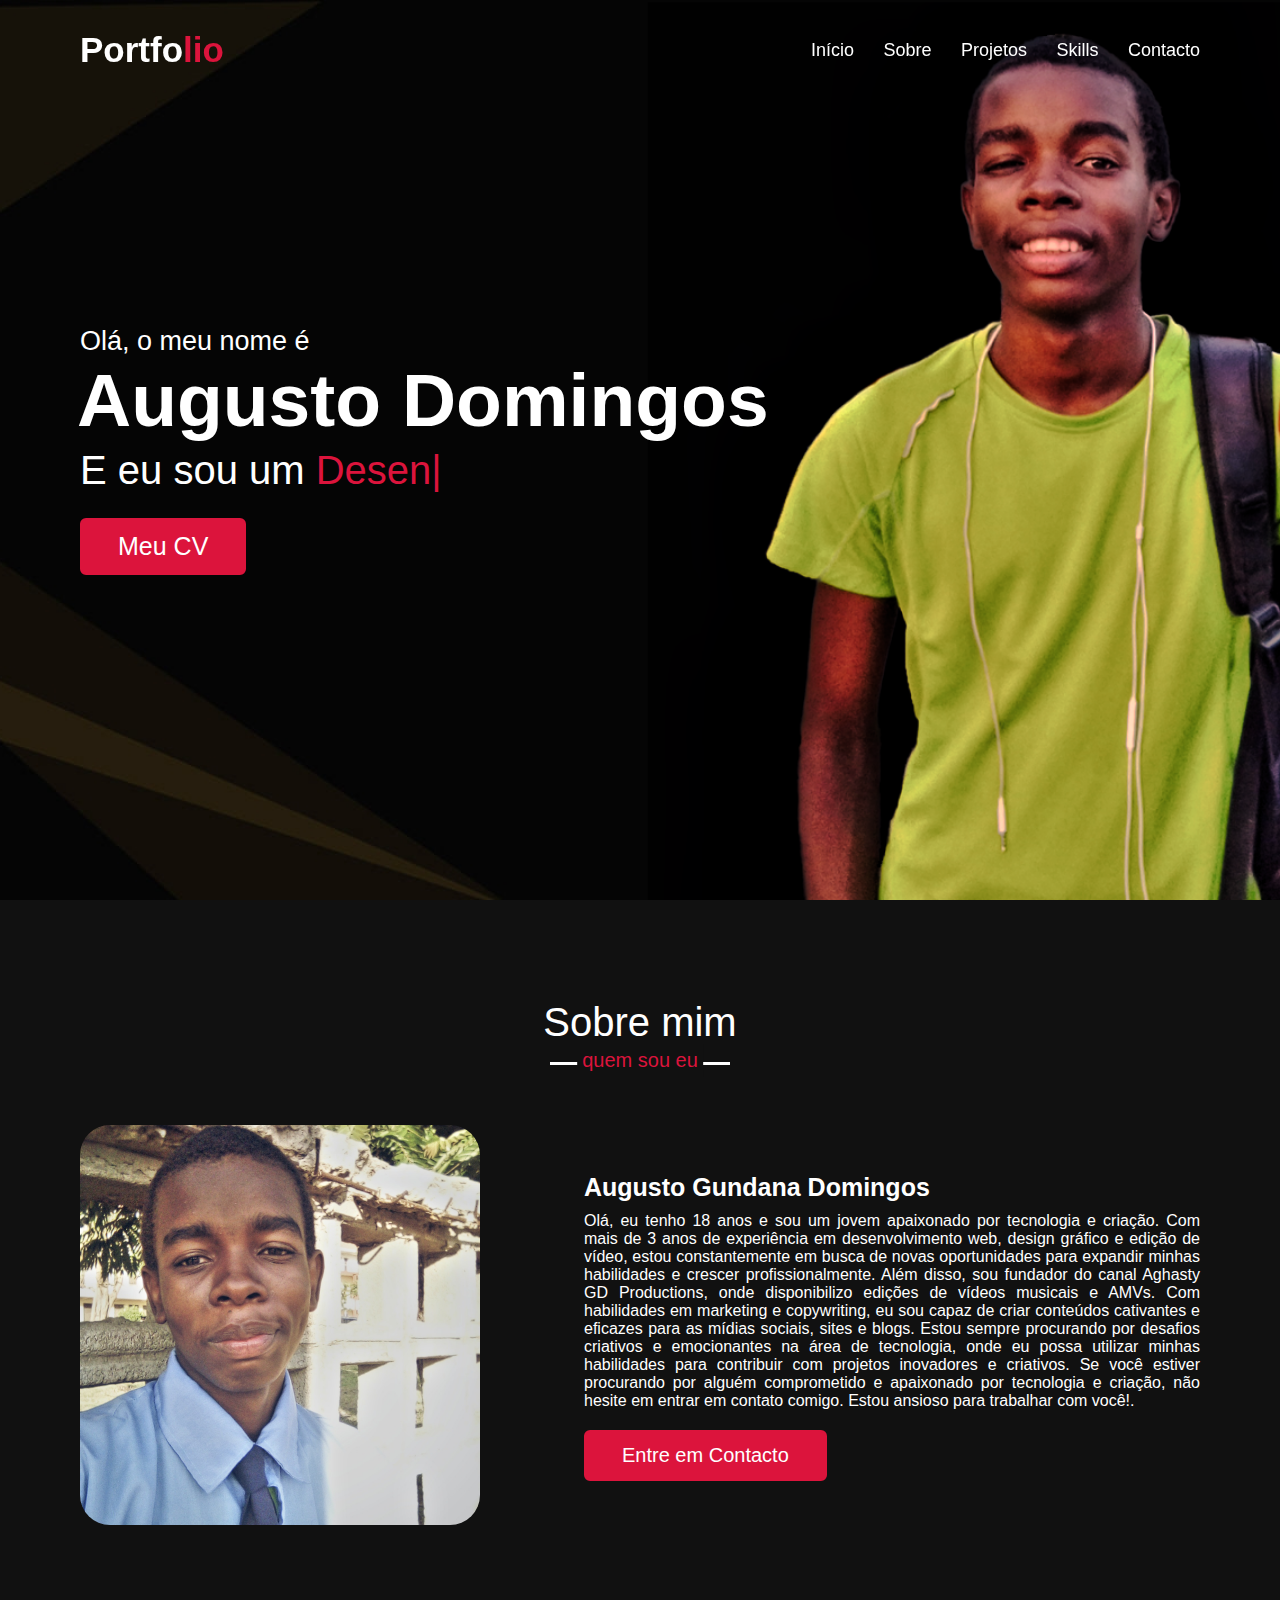
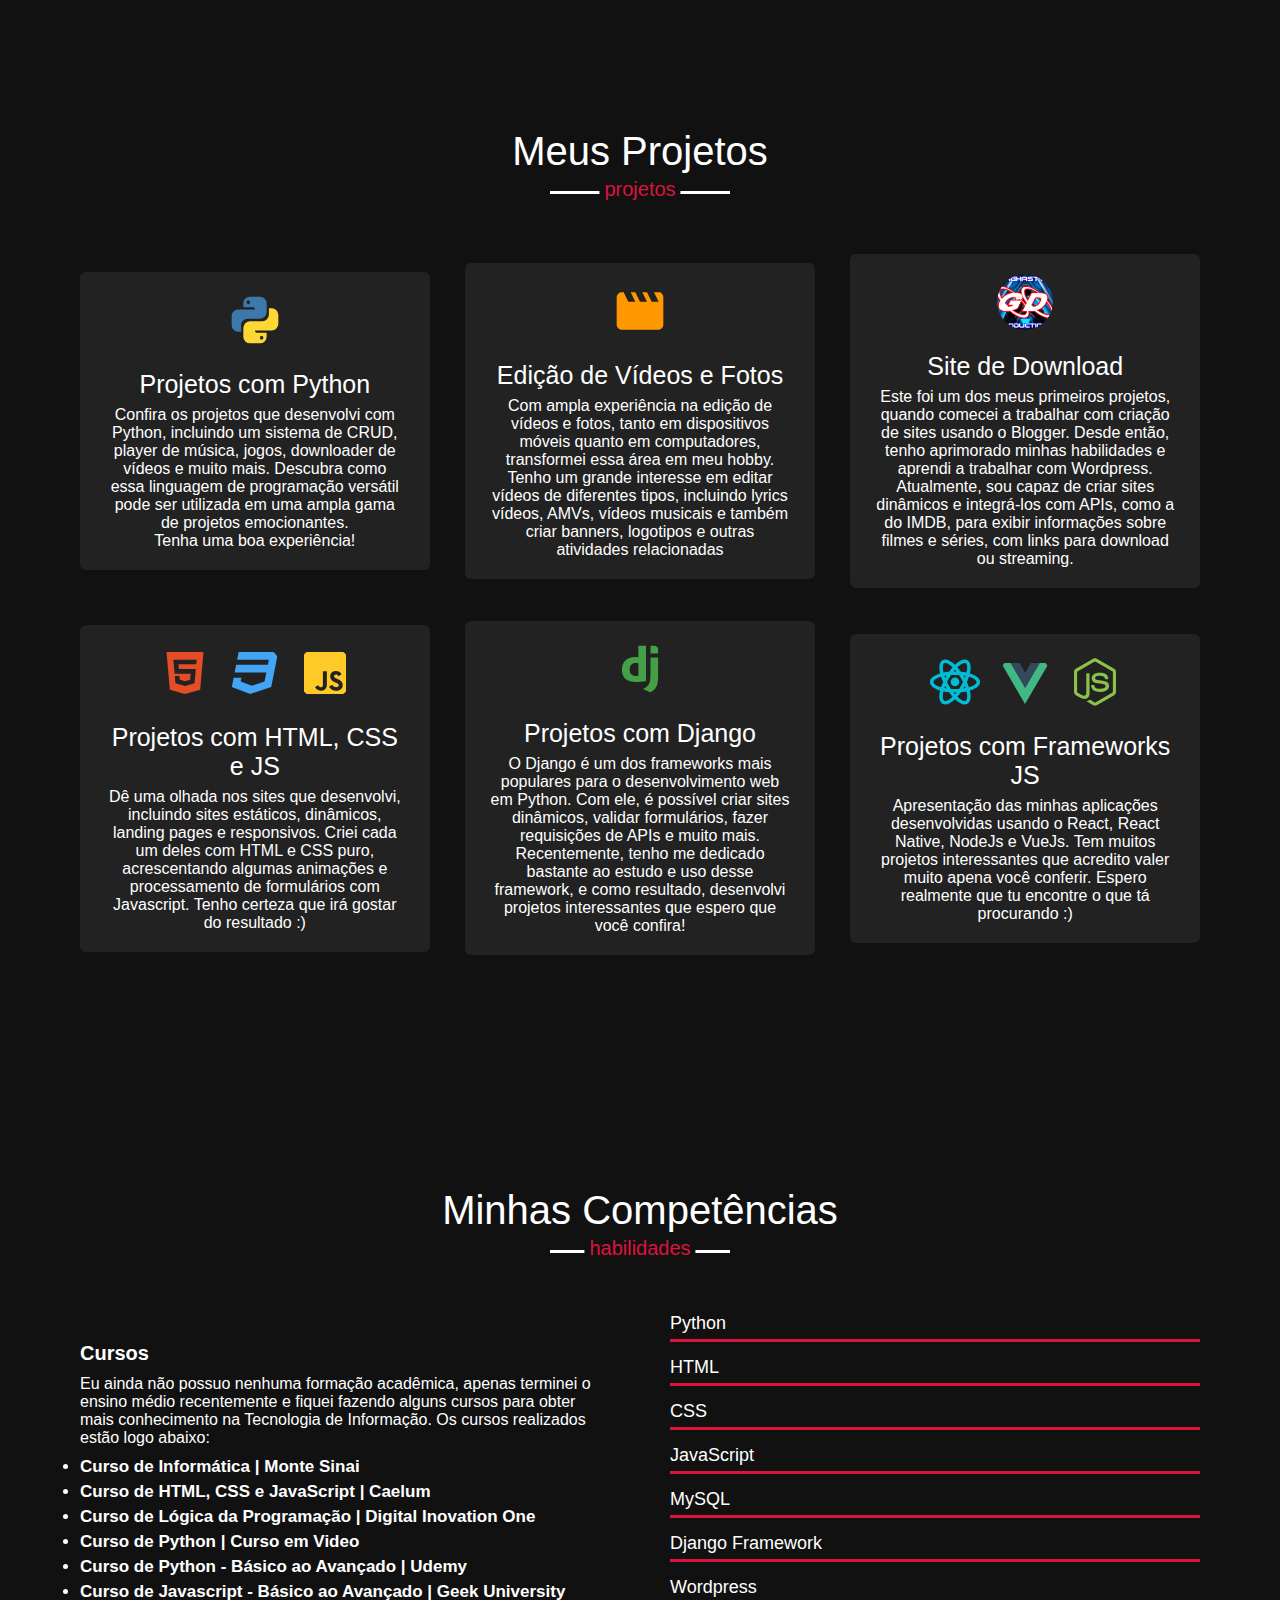
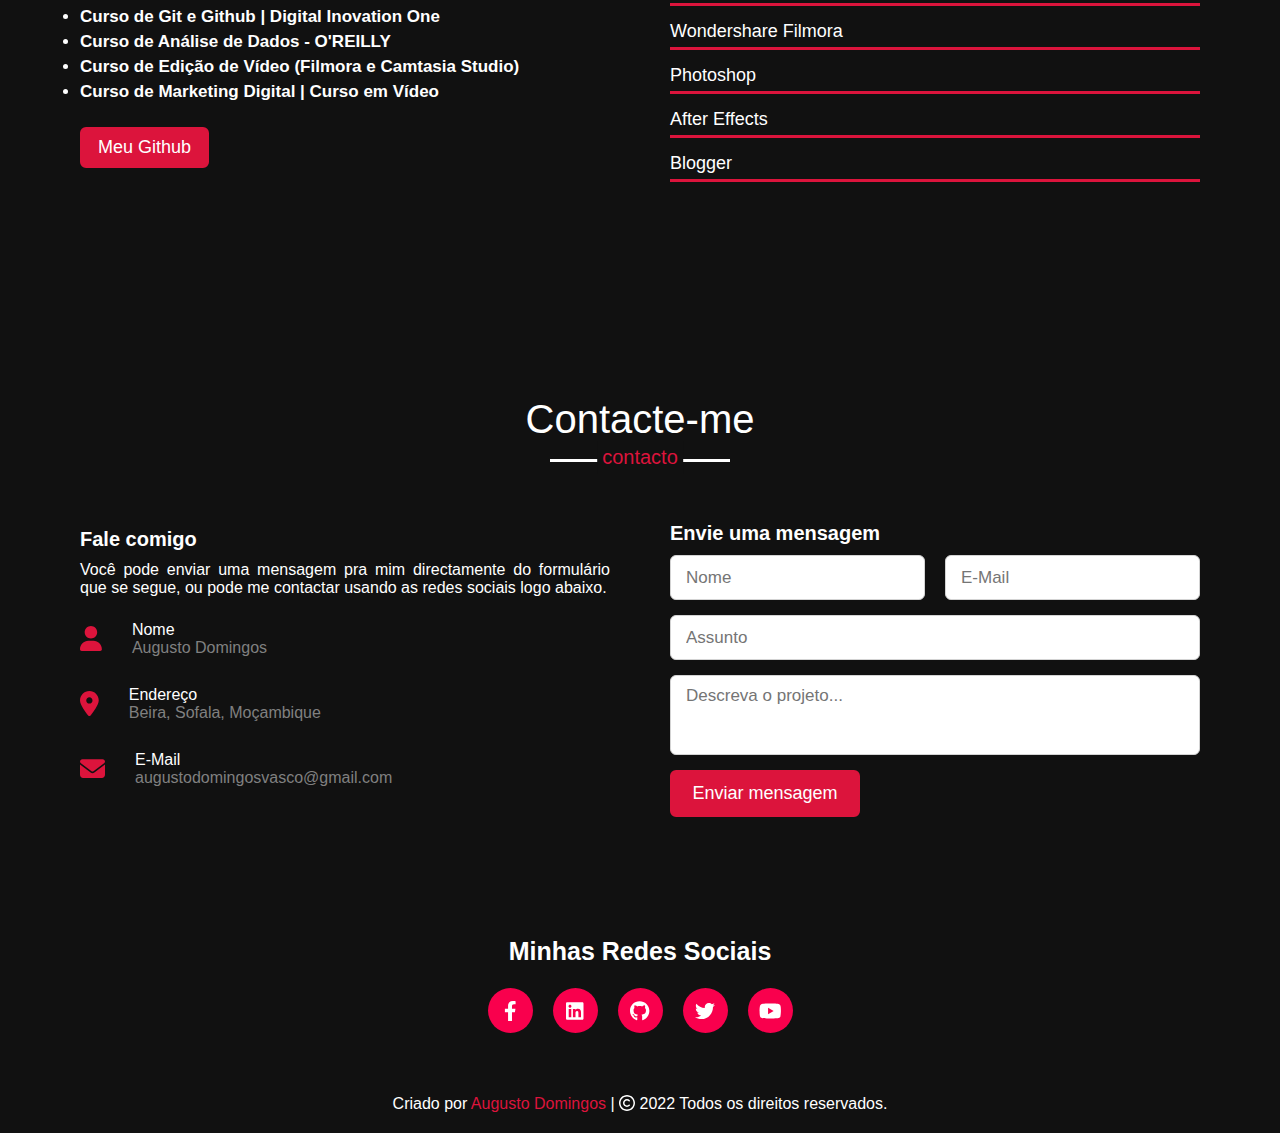
<file: index.html>
<!DOCTYPE html>
<html lang="PT-BR">
<head>
    <meta charset="UTF-8">
    <meta name="viewport" content="width=device-width, initial-scale=1.0">
    <title>Augusto Domingos</title>
    <link rel="icon" href="images/icon/GD_ICON_TELA.ico">
    <link rel="stylesheet" type="text/css" href="style.css">
    <script src="js/all.min.6.1.1.js"></script>
    <script src="js/jquery-3.6.0.min.js"></script>
    <script src="js/typed.min.js"></script>
   
</head>
<body>
    <div class="scroll-up-btn">
        <i class="fas fa-angle-up"></i>
    </div>
    <nav class="navbar" role="navigation">
        <div class="max-width">
            <div class="logo"><a href="#">Portfo<span>lio</span></a> </div>
            <ul class="menu">
                <li><a class="menu-link" href="#home">Início</a></li>
                <li><a class="menu-link" href="#about">Sobre</a></li>
                <li><a class="menu-link" href="#services">Projetos</a></li>
                <li><a class="menu-link" href="#skills">Skills</a></li>
                <li><a class="menu-link" href="#contact">Contacto</a></li>
            </ul>
            <div class="menu-btn">
                <i class="fas fa-bars"></i>
            </div>
        </div>
    </nav>

    <!-- seção da página inicial -->
    <section class="home" id="home">
        <div class="max-width">
            <div class="home-content">
                <div class="text-1">Olá, o meu nome é</div>
                <div class="text-2">Augusto Domingos</div>
                <div class="text-3">E eu sou um <span class="typing"></span></div>
                <a href="https://drive.google.com/file/d/1XFodEazThHuDEKrheZ5MM0RnPKuM9r_n/view?usp=sharing" target="_blank">Meu CV</a>
            </div>
        </div>
    </section>

    <!-- seção sobre mim -->
    <section class="about" id="about">
        <div class="max-width">
            <h2 class="title">Sobre mim</h2>
                
            <div class="about-content">
                <div class="column left">
                    <img src="images/profile-1.jpg" alt="">

                </div>
                <div class="column right">
                    <div class="text">Augusto Gundana Domingos</div>
                    <p>Olá, eu tenho 18 anos e sou um jovem apaixonado por tecnologia e criação. Com mais de 3 anos de experiência em desenvolvimento web, design gráfico e edição de vídeo, estou constantemente em busca de novas oportunidades para expandir minhas habilidades e crescer profissionalmente.

Além disso, sou fundador do canal Aghasty GD Productions, onde disponibilizo edições de vídeos musicais e AMVs. Com habilidades em marketing e copywriting, eu sou capaz de criar conteúdos cativantes e eficazes para as mídias sociais, sites e blogs.

Estou sempre procurando por desafios criativos e emocionantes na área de tecnologia, onde eu possa utilizar minhas habilidades para contribuir com projetos inovadores e criativos. Se você estiver procurando por alguém comprometido e apaixonado por tecnologia e criação, não hesite em entrar em contato comigo. Estou ansioso para trabalhar com você!.</p>
                    <a href="#contact">Entre em Contacto</a> 
                </div>
            </div>
        </div>
    </section>

    <!-- seção meus serviços -->
    <section class="services" id="services">
        <div class="max-width">
            <h2 class="title">Meus Projetos</h2>
            <div class="serv-content">
                <div class="card">
                    <div class="box">
                      <a href="projetos-python.html" target="_blank"> <img src="images/icon/python.svg"></a>
                    </div>
                    <a class="acor" href="projetos-python.html" target="_blank">
                    <div class="text">Projetos com Python</div></a>
                    <a class="acor" href="projetos-python.html" target="_blank">
                    <p class="para"> Confira os projetos que desenvolvi com Python, incluindo um sistema de CRUD, player de música, jogos, downloader de vídeos e muito mais. Descubra como essa linguagem de programação versátil pode ser utilizada em uma ampla gama de projetos emocionantes.
                    </p>
                    <p class="para">Tenha uma boa experiência!</p></a>                   
                </div>
                <div class="card">
                    <div class="box">
                        <a href="projetos-designer-grafico.html" target="_blank"> <img src="images/icon/video.svg"></a>
                    </div>
                    <a class = "acor"href="projetos-designer-grafico.html" target="_blank">
                    <div class="text">Edição de Vídeos e Fotos</div></a>
                    <a class = "acor"href="projetos-designer-grafico.html" target="_blank"><p class="para"> Com ampla experiência na edição de vídeos e fotos, tanto em dispositivos móveis quanto em computadores, transformei essa área em meu hobby. Tenho um grande interesse em editar vídeos de diferentes tipos, incluindo lyrics vídeos, AMVs, vídeos musicais e também criar banners, logotipos e outras atividades relacionadas
                        </p></a>                      
                </div>
                <div class="card">
                    <div class="box">
                        <a href="https://aghastygdproductions.ml/" target="_blank"> <img src="images/icon/GD_ICON_TELA.ico"></a>
                    </div>
                    <a class="acor" href="https://aghastygdproductions.ml/" target="_blank">
                    <div class="text">Site de Download</div></a>
                    <a class="acor" href="https://aghastygdproductions.ml/" target="_blank"><p class="para">Este foi um dos meus primeiros projetos, quando comecei a trabalhar com criação de sites usando o Blogger. Desde então, tenho aprimorado minhas habilidades e aprendi a trabalhar com Wordpress. Atualmente, sou capaz de criar sites dinâmicos e integrá-los com APIs, como a do IMDB, para exibir informações sobre filmes e séries, com links para download ou streaming.
                        </p></a>                      
                </div>
                
                <div class="card">
                    <div class="box">
                        <a href="projetos-html-css-javascript.html" target="_blank"><img src="images/icon/html.svg"></a>
                        <a href="projetos-html-css-javascript.html" target="_blank"><img src="images/icon/css.svg"></a>
                        <a href="projetos-html-css-javascript.html" target="_blank"><img src="images/icon/javascript.svg"></a>
                    </div>
                    <a class="acor" href="projetos-html-css-javascript.html" target="_blank">
                    <div class="text">Projetos com HTML, CSS e JS</div></a>
                    <a class="acor" href="projetos-html-css-javascript.html" target="_blank"><p class="para">Dê uma olhada nos sites que desenvolvi, incluindo sites estáticos, dinâmicos, landing pages e responsivos. Criei cada um deles com HTML e CSS puro, acrescentando algumas animações e processamento de formulários com Javascript. Tenho certeza que irá gostar do resultado :)
                        </p></a>                      
                </div>

                <div class="card">
                    <div class="box">
                        <a href="#services"><img src="images/icon/django.svg"></a>
                    </div>
                    <a class="acor" href="#services">
                    <div class="text">Projetos com Django</div></a>
                    <a class="acor" href="#services"><p class="para"> O Django é um dos frameworks mais populares para o desenvolvimento web em Python. Com ele, é possível criar sites dinâmicos, validar formulários, fazer requisições de APIs e muito mais. Recentemente, tenho me dedicado bastante ao estudo e uso desse framework, e como resultado, desenvolvi projetos interessantes que espero que você confira!
                        </p></a>                      
                    </div>
                    <div class="card">
                        <div class="box">
                            <a href="#services"><img src="images/icon/react.svg"></a>
                            <a href="#services"><img src="images/icon/vue.svg"></a>
                            <a href="#services"><img src="images/icon/nodejs.svg"></a> 
                        </div>
                        <a class="acor" href="#services">
                        <div class="text">Projetos com Frameworks JS</div></a>
                        <a class="acor" href="#services"><p class="para">Apresentação das minhas aplicações desenvolvidas usando o React, React Native, NodeJs e VueJs. 
                            Tem muitos projetos interessantes que acredito valer muito apena você conferir. Espero realmente que tu encontre o que tá procurando :) 
                            </p></a>                      
                        </div>
            
            </div>
        </div>
    </section>

    <!-- Seção Competências-->
    <section class="skills" id="skills">
        <div class="max-width">
            <h2 class="title">Minhas Competências</h2>
            <div class="skills-content">
                <div class="column left">
                    <div class="text">Cursos</div>
                    <div class="forma">Eu ainda não possuo nenhuma formação acadêmica, apenas terminei o ensino médio recentemente 
                        e fiquei fazendo alguns cursos para obter mais conhecimento na Tecnologia de Informação. Os cursos realizados estão logo abaixo: </div>
                    <li class="text2">Curso de Informática | Monte Sinai</li>
                    <li class="text2">Curso de HTML, CSS e JavaScript | Caelum</p>
                    <li class="text2">Curso de Lógica da Programação | Digital Inovation One</p>
                    <li class="text2">Curso de Python | Curso em Video</p>
                    <li class="text2">Curso de Python - Básico ao Avançado | Udemy</p>
                    <li class="text2">Curso de Javascript - Básico ao Avançado | Geek University</p>
                    <li class="text2">Curso de Git e Github | Digital Inovation One</p>
                    <li class="text2">Curso de Análise de Dados - O'REILLY</li>
                    <li class="text2">Curso de Edição de Vídeo (Filmora e Camtasia Studio)</li>
                    <li class="text2">Curso de Marketing Digital | Curso em Vídeo</li>

                    <a href="https://github.com/AghastyGD" target="_blank">Meu Github</a>
                </div>
                <div class="column right">
                    <div class="bars">
                        <div class="info">
                            <span>Python</span>
                     <!--       <span>1 ano</span> -->
                        </div>
                        <div class="line python"></div>
                    </div>
                    <div class="bars">
                        <div class="info">
                            <span>HTML</span>
                    <!--        <span>2 ano</span> -->
                        </div>
                        <div class="line html"></div>
                    </div>
                    <div class="bars">
                        <div class="info">
                            <span>CSS</span>
                    <!--        <span>2 ano</span> -->
                        </div>
                        <div class="line css"></div>
                    </div>
                    <div class="bars">
                        <div class="info">
                            <span>JavaScript</span>
                       <!--     <span>1 ano</span> -->
                        </div>
                        <div class="line js"></div>
                    </div>
                    <div class="bars">
                        <div class="info">
                            <span>MySQL</span>
                       <!-- <span>1 ano</span> -->
                        </div>
                        <div class="line mysql"></div>
                    </div>
                    <div class="bars">
                        <div class = "info">
                            <span>Django Framework</span>
                        </div>
                        <div class="line django"></div>      
                    </div>
                    <div class="bars">
                        <div class="info">
                            <span>Wordpress</span>
                       <!-- <span>3 anos</span> -->
                        </div>
                        <div class="line wordpress"></div>
                    </div>   
                    <div class="bars">
                        <div class="info">
                            <span>Wondershare Filmora</span>
                       <!-- <span>4 anos</span> -->
                        </div>
                        <div class="line filmora"></div>
                    </div>
                    <div class="bars">
                        <div class="info">
                            <span>Photoshop</span>
                       <!--     <span>4 anos</span> -->
                        </div>
                        <div class="line photoshop"></div>
                    </div>
                    <div class="bars">
                        <div class="info">
                            <span>After Effects</span>
                     <!--       <span>4 anos</span> -->
                        </div>
                        <div class="line effects"></div>
                    </div>
                    <div class="bars">
                        <div class="info">
                            <span>Blogger</span>
                      <!--      <span>5 anos</span> -->
                        </div>
                        <div class="line blogger"></div>
                    </div>
                </div>
            </div>
        </div>
    </section>

    <!-- Seccão do contacto -->
    <section class="contact" id="contact">
        <div class="max-width">
            <h2 class="title">Contacte-me</h2>
            <div class="contact-content">
                <div class="column left">
                    <div class="text">Fale comigo</div>
                    <p>Você pode enviar uma mensagem pra mim directamente do formulário que se segue, ou pode me contactar usando as redes sociais logo abaixo.</p>
                    <div class="icons">
                        <div class="row">
                            <i class="pintar"><i class="fas fa-user"></i></i>
                            <div class="info">
                                <div class="head">Nome</div>
                                <div class="sub-title">Augusto Domingos</div>
                            </div>
                        </div>
                        <div class="row">
                            <i class="pintar"><i class="fas fa-map-marker-alt"></i></i>
                            <div class="info">
                                <div class="head">Endereço</div>
                                <div class="sub-title">Beira, Sofala, Moçambique</div>
                            </div>
                        </div>
                        <div class="row">
                            <i class="pintar"><i class="fas fa-envelope"></i></i>
                            <div class="info">
                                <div class="head">E-Mail</div>
                                <div class="sub-title">augustodomingosvasco@gmail.com</div>
                            </div>
                        </div>        
                    </div>
                </div>
                <div class="column right">
                    <div class="text">Envie uma mensagem</div>
                    <form action="https://formsubmit.co/augustodomingosvasco@gmail.com" method="post">
                        <div class="fields">
                            <div class="field name">
                                <input type="text" placeholder="Nome" required> 
                            </div>
                            <div class="field email">
                                <input type="email" placeholder="E-Mail" required>
                            </div>
                        </div>
                        <div class="field">
                            <input type="subject" placeholder="Assunto" required>
                        </div>
                        <div class="field textarea">
                            <textarea cols="30" rows="10" placeholder="Descreva o projeto..." required></textarea>
                        </div>
                        <div class="button">
                            <button type="submit">Enviar mensagem</button>
                        </div>   
                    </form>
                </div>
            </div>         
        </div>
    </section>
    <!-- Seccão rodapé-->
    <footer>
        <p class="rede">Minhas Redes Sociais</p>
        <div class="social">
            <a href="https://web.facebook.com/augusto.domingos.549" target="_blank"><i class="fab fa-facebook-f"></i></a>
            <a href="https://www.linkedin.com/in/augusto-domingos-31801519a/" target="_blank"><i class="fab fa-linkedin"></i></a>
            <a href="https://github.com/AghastyGD" target="_blank"><i class="fab fa-github"></i></a>
            <a href="#"><i class="fab fa-twitter"></i></a>
            <a href="#"><i class="fab fa-youtube"></i></a>
        </div>
        </footer>
        <footer>
        <span>Criado por <a href="https://augustodomingos.netlify.app/">Augusto Domingos</a> | <span class="far fa-copyright"></span> 2022 Todos os direitos reservados.</span>
    </footer>
  

    <script src="script.js"></script>
  
</body>
</html>
</file>
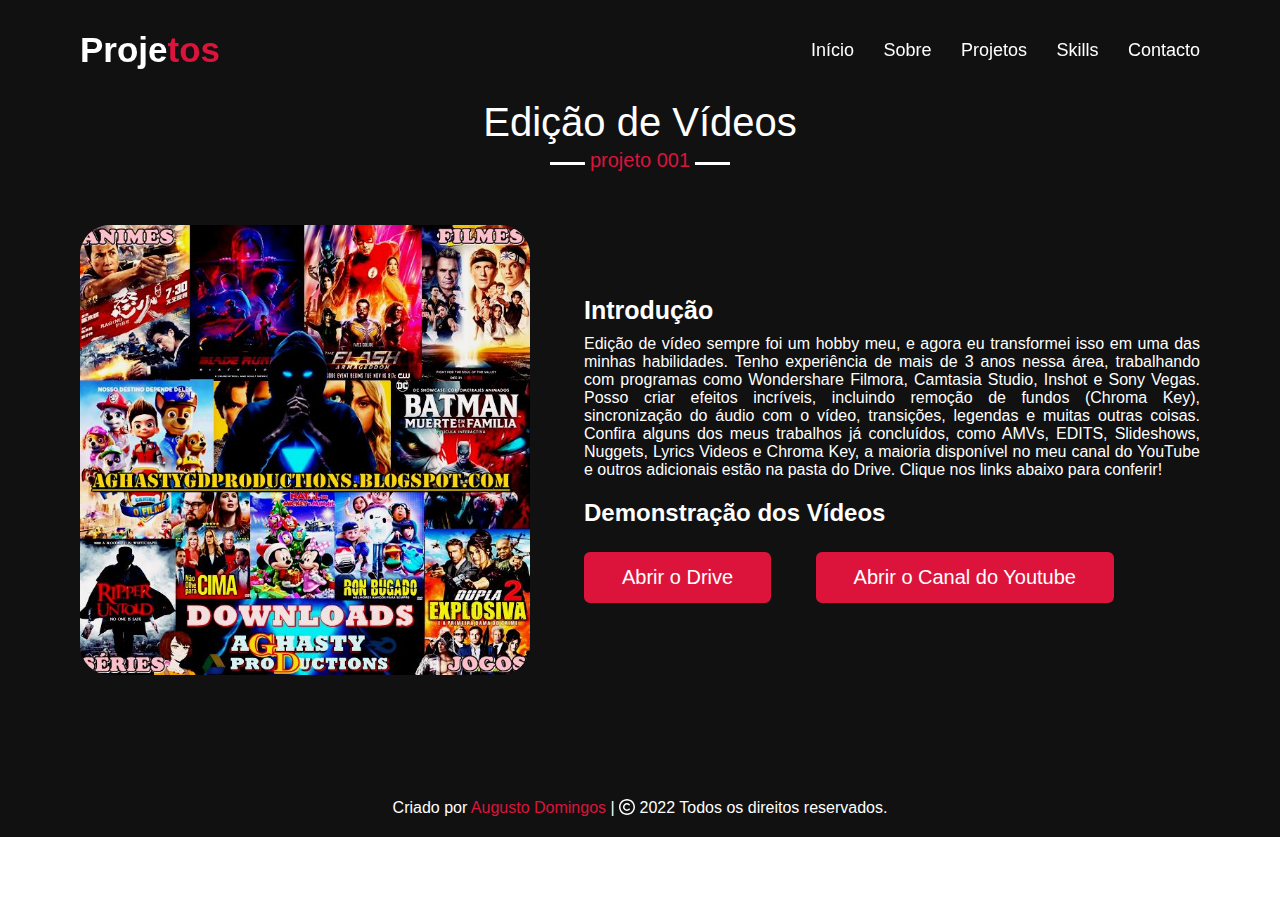
<file: projetos-designer-grafico.html>
<!DOCTYPE html>
<html lang="PT-BR">
<head>
    <meta charset="UTF-8">
    <meta name="viewport" content="width=device-width, initial-scale=1.0">
    <title>Projetos Designer Gráfico | Augusto Domingos</title>
    <link rel="icon" href="images/icon/GD_ICON_TELA.ico">
    <link rel="stylesheet" type="text/css" href="css/sobre.css">
    <script src="js/all.min.6.1.1.js"></script>
    <script src="js/jquery-3.6.0.min.js"></script>
    <script src="js/typed.min.js"></script>
   
</head>
<body>
    <div class="scroll-up-btn">
        <i class="fas fa-angle-up"></i>
    </div>
    <nav class="navbar">
        <div class="max-width">
            <div class="logo"><a href="index.html">Proje<span>tos</span></a> </div>
            <ul class="menu">
                <li><a href="index.html#home">Início</a></li>
                <li><a href="index.html#about">Sobre</a></li>
                <li><a href="index.html#services">Projetos</a></li>
                <li><a href="index.html#skills">Skills</a></li>
                <li><a href="index.html#contact">Contacto</a></li>
            </ul>
            <div class="menu-btn">
                <i class="fas fa-bars"></i>
            </div>
        </div>
    </nav>

    <!-- seção da página inicial -->
    <section class="about" id="about">
        <div class="max-width">
            <h2 class="title">Edição de Vídeos</h2>
                
            <div class="about-content">
                <div class="column left">
                    <img src="images/projetos/projetovid_001.jpg" alt="">

                </div>
                <div class="column right">
                    <div class="text">Introdução</div>
                    <p class="p1">Edição de vídeo sempre foi um hobby meu, e agora eu transformei isso em uma das minhas habilidades. Tenho experiência de mais de 3 anos nessa área, trabalhando com programas como Wondershare Filmora, Camtasia Studio, Inshot e Sony Vegas. Posso criar efeitos incríveis, incluindo remoção de fundos (Chroma Key), sincronização do áudio com o vídeo, transições, legendas e muitas outras coisas. Confira alguns dos meus trabalhos já concluídos, como AMVs, EDITS, Slideshows, Nuggets, Lyrics Videos e Chroma Key, a maioria disponível no meu canal do YouTube e outros adicionais estão na pasta do Drive. Clique nos links abaixo para conferir!</p>
                    <h2 class="text2">Demonstração dos Vídeos</h2>
                    <p> <a class="a1" href="#" >Abrir o Drive</a> <a class="a1" href="https://www.youtube.com/channel/UCutT1cn1HmPOCk2y2LVM7RA/videos" target="_blank" > Abrir o Canal do Youtube</a> </p> 
                </div>                   
                </div>
            </div>
        </div>
        
    </section>
</footer>
<footer>
<span>Criado por <a href="https://augustodomingos.netlify.app/">Augusto Domingos</a> | <span class="far fa-copyright"></span> 2022 Todos os direitos reservados.</span>
</footer>
    
    <script src="script.js"></script>
</body>
</html>
</file>
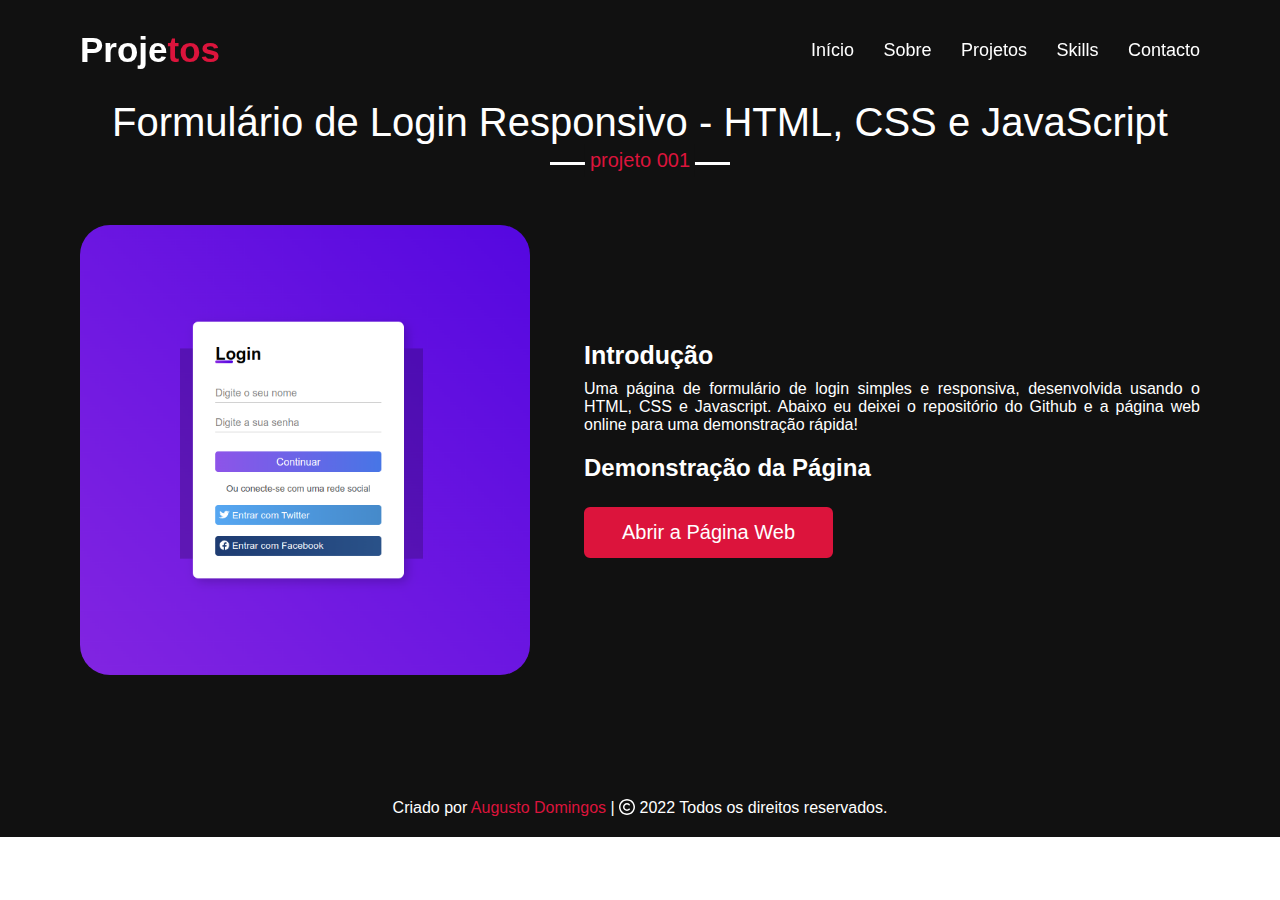
<file: projetos-html-css-javascript.html>
<!DOCTYPE html>
<html lang="PT-BR">
<head>
    <meta charset="UTF-8">
    <meta name="viewport" content="width=device-width, initial-scale=1.0">
    <title>Projetos Páginas Web | Augusto Domingos</title>
    <link rel="icon" href="images/icon/GD_ICON_TELA.ico">
    <link rel="stylesheet" type="text/css" href="css/sobre.css">
    <script src="js/all.min.6.1.1.js"></script>
    <script src="js/jquery-3.6.0.min.js"></script>
    <script src="js/typed.min.js"></script>
   
</head>
<body>
    <div class="scroll-up-btn">
        <i class="fas fa-angle-up"></i>
    </div>
    <nav class="navbar">
        <div class="max-width">
            <div class="logo"><a href="index.html">Proje<span>tos</span></a> </div>
            <ul class="menu">
                <li><a href="index.html#home">Início</a></li>
                <li><a href="index.html#about">Sobre</a></li>
                <li><a href="index.html#services">Projetos</a></li>
                <li><a href="index.html#skills">Skills</a></li>
                <li><a href="index.html#contact">Contacto</a></li>
            </ul>
            <div class="menu-btn">
                <i class="fas fa-bars"></i>
            </div>
        </div>
    </nav>

    <!-- seção da página inicial -->
    <section class="about" id="about">
        <div class="max-width">
            <h2 class="title">Formulário de Login Responsivo - HTML, CSS e JavaScript</h2>
                
            <div class="about-content">
                <div class="column left">
                    <img src="images/projetos/projetoweb_001.png" alt="">

                </div>
                <div class="column right">
                    <div class="text">Introdução</div>
                    <p class="p1">Uma página de formulário de login simples e responsiva, desenvolvida usando o HTML, CSS e Javascript. Abaixo eu deixei o repositório
                        do Github e a página web online para uma demonstração rápida!</p>
        
                    <h2 class="text2">Demonstração da Página</h2>
                    <p class="p1"><a class='a1' href="https://aghastygd.github.io/formulario-de-login/" target = "_blank"> Abrir a Página Web</a>
                </div>                   
                </div>
            </div>
        </div>
        
    </section>

<footer>
<span>Criado por <a href="https://augustodomingos.netlify.app/">Augusto Domingos</a> | <span class="far fa-copyright"></span> 2022 Todos os direitos reservados.</span>
</footer>
    <script src="script.js"></script>
</body>
</file>
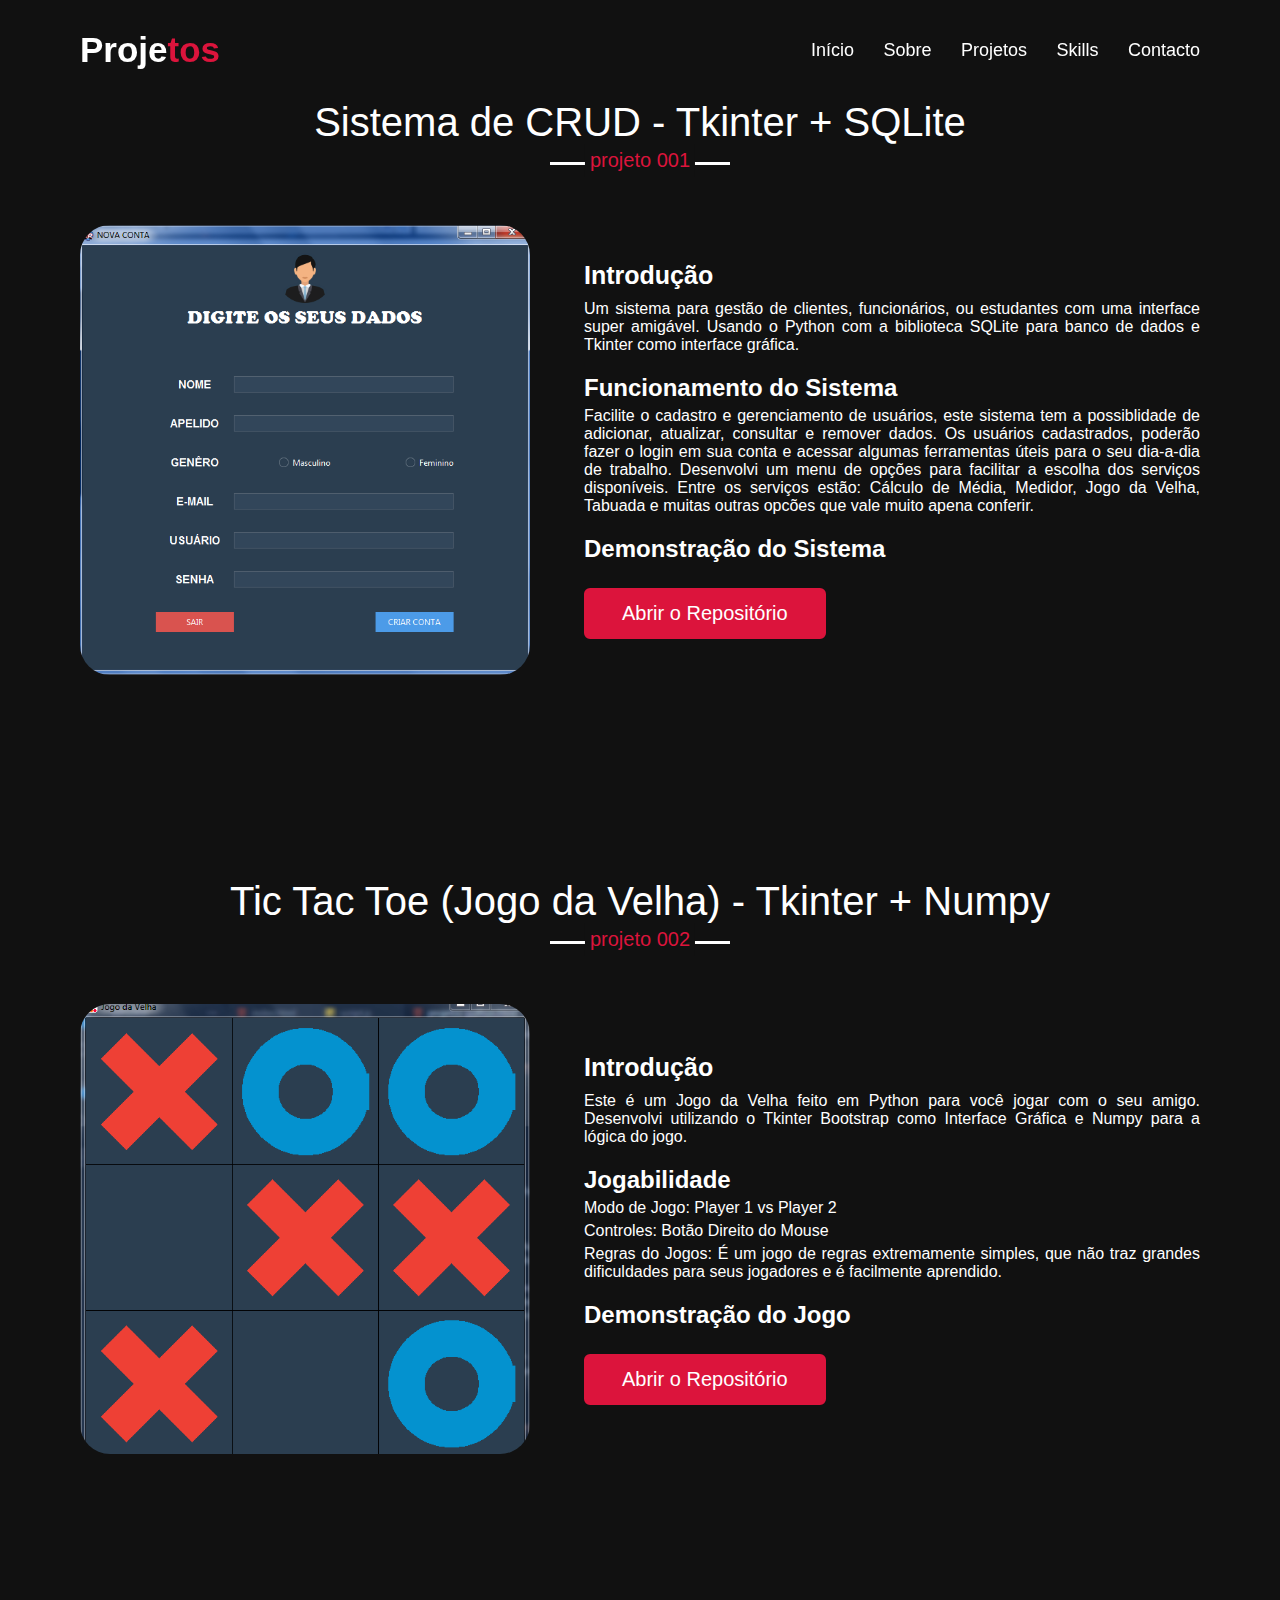
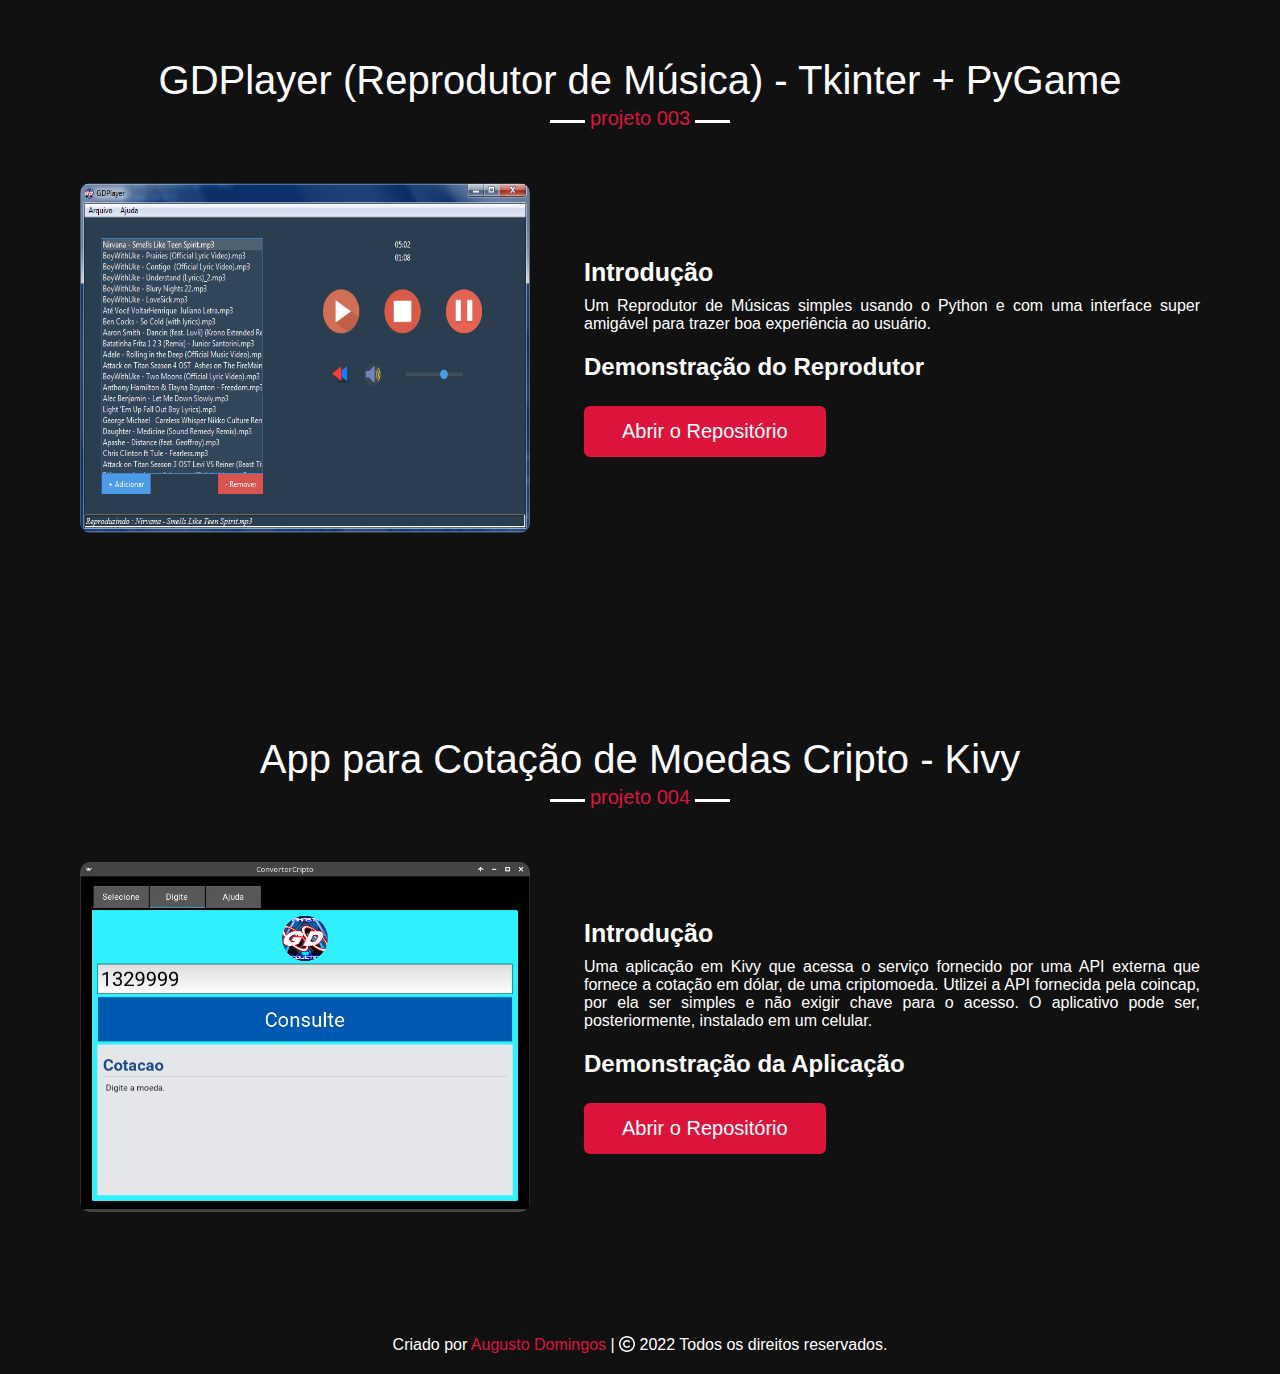
<file: projetos-python.html>
<!DOCTYPE html>
<html lang="PT-BR">
<head>
    <meta charset="UTF-8">
    <meta name="viewport" content="width=device-width, initial-scale=1.0">
    <title>Projetos Python | Augusto Domingos</title>
    <link rel="icon" href="images/icon/GD_ICON_TELA.ico">
    <link rel="stylesheet" type="text/css" href="css/sobre.css">
    <script src="js/all.min.6.1.1.js"></script>
    <script src="js/jquery-3.6.0.min.js"></script>
    <script src="js/typed.min.js"></script>
   
</head>
<body>
    <div class="scroll-up-btn">
        <i class="fas fa-angle-up"></i>
    </div>
    <nav class="navbar">
        <div class="max-width">
            <div class="logo"><a href="index.html">Proje<span>tos</span></a> </div>
            <ul class="menu">
                <li><a href="index.html#home">Início</a></li>
                <li><a href="index.html#about">Sobre</a></li>
                <li><a href="index.html#services">Projetos</a></li>
                <li><a href="index.html#skills">Skills</a></li>
                <li><a href="index.html#contact">Contacto</a></li>
            </ul>
            <div class="menu-btn">
                <i class="fas fa-bars"></i>
            </div>
        </div>
    </nav>

    <!-- seção da página inicial -->
    <section class="about" id="about">
        <div class="max-width">
            <h2 class="title">Sistema de CRUD - Tkinter + SQLite</h2>
                
            <div class="about-content">
                <div class="column left">
                    <img src="images/projetos/projetopy_001.PNG" alt="">

                </div>
                <div class="column right">
                    <div class="text">Introdução</div>
                    <p>Um sistema para gestão de clientes, funcionários, ou estudantes com uma interface super amigável. Usando o Python com a biblioteca SQLite para banco de dados e Tkinter como interface gráfica.</p>
                    <h2 class="text2">Funcionamento do Sistema</h2>
                    <p>Facilite o cadastro e gerenciamento de usuários, este sistema tem a possiblidade de adicionar, atualizar, consultar e remover dados. Os usuários cadastrados, poderão fazer o login em sua conta e acessar algumas ferramentas úteis para
                        o seu dia-a-dia de trabalho. Desenvolvi um menu de opções para facilitar a escolha dos serviços disponíveis. Entre os serviços estão: Cálculo de Média, Medidor, Jogo da Velha, Tabuada e muitas outras opcões que vale muito apena conferir.         
                    </p>
                    <h2 class="text2">Demonstração do Sistema</h2>
                    <p><a href="https://github.com/AghastyGD/Sistema-de-CRUD-Tkinter-SQLite" target = "_blank" >Abrir o Repositório</a>
                </div>                   
                </div>
            </div>
        </div>
        
    </section>
    
    <section class="about2" id="about2">
        <div class="max-width">
            <h2 class="title">Tic Tac Toe (Jogo da Velha) - Tkinter + Numpy</h2>
                
            <div class="about2-content2">
                <div class="column left">
                    <img src="images/projetos/projetopy_002.PNG" alt="">

                </div>
                <div class="column right">
                    <div class="text">Introdução</div>
                    <p class="p1">Este é um Jogo da Velha feito em Python para você jogar com o seu amigo. Desenvolvi utilizando o Tkinter Bootstrap como Interface Gráfica e Numpy para a lógica do jogo.</p>
                    <h2 class="text2">Jogabilidade</h2>
                    <p class="p1">Modo de Jogo: Player 1 vs Player 2</p>

                    <p class="p1"> Controles: Botão Direito do Mouse</p>
                        
                    <p class="p1">Regras do Jogos: É um jogo de regras extremamente simples, que não traz grandes dificuldades para seus jogadores e é facilmente aprendido.
                    </p>
                    <h2 class="text2">Demonstração do Jogo</h2>
                    <p class="p1"> <a class="a1" href="https://github.com/AghastyGD/Tic-Tac-Toe-Jogo-da-Velha-GUI-Tkinter" target="_blank" >Abrir o Repositório</a>
                </div>                 
                </div>
            </div>
        </div>
        
    </section>
    
    <section class="about3" id="about3">
        <div class="max-width">
            <h2 class="title">GDPlayer (Reprodutor de Música) - Tkinter + PyGame</h2>
                
            <div class="about3-content3">
                <div class="column left">
                    <img src="images/projetos/projetopy_003.PNG" alt="">

                </div>
                <div class="column right">
                    <div class="text">Introdução</div>
                    <p class="p1">Um Reprodutor de Músicas simples usando o Python e com uma interface super amigável para trazer boa experiência ao usuário.</p>
                    <h2 class="text2">Demonstração do Reprodutor</h2>
                    <p class="p1"><a class="a1" href="https://github.com/AghastyGD/GDPlayer-Reprodutor-de-Musica-Tkinter" target = "_blank" >Abrir o Repositório</a>
                </div>                   
                </div>
            </div>
        </div>
        
    </section>

    <section class="about4" id="about4">
        <div class="max-width">
            <h2 class="title">App para Cotação de Moedas Cripto - Kivy</h2>
                
            <div class="about4-content4">
                <div class="column left">
                    <img src="images/projetos/projetopy_004.PNG" alt="">

                </div>
                <div class="column right">
                    <div class="text">Introdução</div>
                    <p class="p1"> Uma aplicação em Kivy que acessa o serviço fornecido por uma  API externa que fornece a cotação em dólar, de uma criptomoeda.
                        Utlizei a API fornecida pela coincap, por ela ser simples e não exigir chave para o acesso.  O aplicativo pode ser, posteriormente, instalado em um celular.
                        </p>
                    <h2 class="text2">Demonstração da Aplicação</h2>
                    <p class="p1"><a class="a1" href="https://github.com/AghastyGD/cotacao_de_cripto_moeda" target = "_blank" >Abrir o Repositório</a>
                </div>                   
                </div>
            </div>
        </div>
        
    </section>
    
</footer>
<footer>
<span>Criado por <a href="https://augustodomingos.netlify.app/">Augusto Domingos</a> | <span class="far fa-copyright"></span> 2022 Todos os direitos reservados.</span>
</footer>
    <script src="script.js"></script>
</body>
</html>
</file>
<file: style.css>
*{
    margin: 0;
    padding: 0;
    box-sizing: border-box;
    text-decoration: none;
}
.html{
    scroll-behavior: smooth;
}
.max-width{
    max-width: 1300px;
    padding: 0 80px;
    margin: auto;
}

/* navbar styling */
.navbar {
    position: fixed;
    width: 100%;
    z-index: 999;
    padding: 30px 0;
    font-family: "Ubuntu", sans-serif;
    transition: all 0.3s ease;
}
.navbar.sticky{
    padding: 15px 0;
    background: crimson;
}
.navbar .max-width{
    display: flex;
    align-items: center;
    justify-content: space-between;
}
.navbar .logo a{
    color: #fff;
    font-size: 35px;
    font-weight: 600;
}
.navbar .logo a span{
    color: crimson;
    transition: all 0.3s ease;
}
.navbar.navbar.sticky .logo a span{
    color: #fff;
}
.navbar .menu li{
    list-style: none;
    display: inline-block;
}
.navbar .menu li a{
    color: #fff;
    font-size: 18px;
    font-weight: 500;
    margin-left: 25px;
    transition: color 0.3s ease;
}
.navbar .menu li a:hover{
    color: crimson;
}
.navbar.navbar.sticky .menu li a:hover{
    color: #fff;
}

/* estilizando botao do menu */
.menu-btn{
    color: #fff;
    font-size: 23px;
    cursor: pointer;
    display: none;
}
.scroll-up-btn{
    position: fixed;
    height: 45px;
    width: 42px;
    background: crimson;
    right: 30px;
    bottom: 30px;
    text-align: center;
    line-height: 45px;
    color: #fff;
    z-index: 9999;
    font-size: 30px;
    border-radius: 6px;
    cursor: pointer;
    opacity: 0;
    pointer-events: none;
    transition: all 0.3s ease;
}
.scroll-up-btn.show{
    bottom: 30px;
    opacity: 1;
    pointer-events: auto;

}

/* estilos para seção da página inicial*/
.home{
    display: flex;
    background: url("images/banner.png") right;
    background-size: cover;
    background-attachment: fixed; 
    height: 100vh;
    color: #fff;
    min-height: 500px;
    font-family: "Ubunto", sans-serif;
}
.home .max-width{
    margin: auto 0 auto 40px;
}
.home .home-content .text-1{
    font-size: 27px;
}
.home .home-content .text-2{
    font-size: 75px;
    font-weight: 600;
    margin-left: -3px;
}
.home .home-content .text-3{
    font-size: 40px;
    margin: 5px 0;
}
.home .home-content .text-3 span{
    color: crimson;
    font-weight: 500;
}
.home .home-content a{
    display: inline-block;
    background: crimson;
    color: #fff;
    font-size: 25px;
    padding: 12px 36px;
    margin-top: 20px;
    border-radius: 6px;
    border: 2px solid crimson;
}
.home .home-content a:hover{
    color:crimson;
    background: none;
}

/* all similiar content styling code */
section{
    padding: 100px 0;
}
.about, .services, .skills, .contact, footer{
    font-family: "Poppins", sans-serif;
}
.about .about-content,
.services .serv-content,
.skills .skills-content,
.contact .contact-content{
    display: flex;
    flex-wrap: wrap;
    align-items: center;
    justify-content: space-between;
}
section .title{
    position: relative;
    text-align: center;
    font-size: 40px;
    font-weight: 500;
    margin-bottom: 60px;
    padding-bottom: 20px;
    font-family: "Ubuntu", sans-serif;
}
section .title::before{
    content: "";
    position: absolute;
    bottom: 0px;
    left: 50%;
    width: 180px;
    height: 3px;
    background: #111;
    transform: translateX(-50%);
}
section .title::after{
    position: absolute;
    bottom: -12px;
    left: 50%;
    font-size: 20px;
    color: crimson;
    padding: 5px;
    background: #fff;
    transform: translateX(-50%);
}
/* estilizando sobre mim */
.about {
    color: #fff;
    background: #111;
}
.about .title::before{
    background: #fff;
}
.about .title::after{
    background: #111;
    content: "quem sou eu";
}
.about .about-content .left{
    width: 45%;
}
.about .about-content .left img{
    height: 400px;
    width: 400px;
    object-fit: cover;
    border-radius: 30px;
}
.about .about-content .right{
    width: 55%;
}
.about .about-content .right .text{
    color: white;
    font-size: 25px;
    font-weight: 600;
    margin-bottom: 10px;
}
.about .about-content .right .text span{
    color: crimson;
}
.about .about-content .right p{
    color: white;
    text-align: justify;
}
.about .about-content .right a{
    display: inline-block;
    background: crimson;
    color: #fff;
    font-size: 20px;
    font-weight: 500;
    padding: 12px 36px;
    margin-top: 20px;
    margin-right: 89px;
    border-radius: 6px;
    border: 2px solid crimson;
    transition: all 0.3s ease;
}
.about .about-content .right a:hover{
    color: crimson;
    background: none;
}

/* services section styling */
.services{
    color: #fff;
    background: #111;
}
.services .title::before{
    background: #fff;
}
.services .title::after{
    background: #111;
    content: "projetos";
}
.services .serv-content .card{
    width: calc(33% - 20px);
    background: #222;
    text-align: center;
    border-radius: 6px;
    padding: 20px 25px;
    cursor: pointer;
    transition: all 0.3s ease;
    margin-bottom: 33px;
}
.services .serv-content .card:hover{
    background: crimson;
}
.services .serv-content .card .box{
    transition: all 0.3s ease;
}
.services .serv-content .card .box img{
    height: 56px;
    width: 56px;
    object-fit: cover;
    border-radius: 30px;
}
.services .serv-content .card .text{
    transition: all 0.3s ease;
}
.services .serv-content .card .para{
    text-align: center;
    transition: all 0.3s ease;
}
.services .serv-content .card:hover .box{
    transform: scale(1.05);
}
.services .serv-content .card:hover .text{
    transform: scale(1.05);
}
.services .serv-content .card:hover .para{
    transform: scale(1.05);
}
.services .serv-content .box{
    font-size: 50px;
    color: crimson;
    transition: all 0.3s ease;
}
.services .serv-content .card:hover .box{
    color: #fff;
}
.services .serv-content .card .text{
    font-size: 25px;
    font-weight: 500;
    margin: 10px 0 7px 0;
}
.services .serv-content .card .acor{
    color: white;
}

/* skills sections styling */
.skills {
    background: #111;
    color: white;
}
.skills .title::before{
    background: #fff;
}
.skills .title::after{
    background: #111;
    content: "habilidades";
}
.skills .skills-content .column{
    width: calc(50% - 30px);
}
.skills .skills-content .left .text{
    font-size: 20px;
    font-weight: 600;
    margin-bottom: 10px;
}
.skills .skills-content .forma{
    margin-bottom: 10px;
}
.skills .skills-content .left .text2{
    font-size: 17px;
    font-weight: 570;
    margin-bottom: 5px;
}
.skills .skills-content .left p{
    text-align: justify;
}
.skills .skills-content .left a{
    display: inline-block;
    background: crimson;
    color: #fff;
    font-size: 18px;
    font-weight: 500;
    padding: 8px 16px;
    margin-top: 20px;
    border-radius: 6px;
    border: 2px solid crimson;
    transition: all 0.3s ease;
}
.skills .skills-content .left a:hover{
    color: crimson;
    background: none;
}
.skills .skills-content .right .bars{
    margin-bottom: 15px;
}
.skills .skills-content .right .info{
    display: flex;
    margin-bottom: 5px;
    align-items: center;
    justify-content: space-between;
}
.skills .skills-content .right span{
    font-weight: 500;
    font-size: 18px;
}
.skills .skills-content .right .line{
    height: 3px;
    width: 100%;
    background: lightgrey;
    position: relative;
}
.skills .skills-content .right .line::before{
    content: "";
    position: absolute;
    height: 100%;
    width: 100%;
    left: 0;
    top: 0;
    background: crimson;
}
.skills-content .right .python::before{
    width: 23%;
}
.skills-content .right .html::before{
    width: 20%;
}
.skills-content .right .css::before{
    width: 20%;
}
.skills-content .right .js::before{
    width: 20%;
}
.skills-content .right .mysql::before{
    width: 21%;
}
.skills-content .right .filmora::before{
    width: 85%;
}
.skills-content .right .blogger::before{
    width: 95%;
}
.skills-content .right .wordpress::before{
    width: 65%;
}
.skills-content .right .photoshop::before{
    width: 80%;
}
.skills-content .right .effects::before{
    width: 80%;
}

/* contact section styling */
.contact{
    color: #fff;
    background: #111;
}
.contact .title::before{
    background: #fff;
}
.contact .title::after{
    background: #111;
    content: "contacto";
}
.contact .contact-content .column{
    width: calc(50% - 30px);
}
.contact .contact-content .text{
    font-size: 20px;
    font-weight: 600;
    margin-bottom: 10px;
}
.contact .contact-content .left p{
    text-align: justify;
}
.contact .contact-content .left .icons{
    margin: 10px 0;
}
.contact .contact-content .row{
    display: flex;
    height: 65px;
    align-items: center;
}
.contact .contact-content .row .info{
    margin-left: 30px;
}
.contact .contact-content .row .pintar{
    font-size: 25px;
    color: crimson;
}
.contact .contact-content .info .head{
    font-weight: 500;
}
.contact .contact-content .info .sub-title{
    color: grey
}
.contact .right form .fields{
    background: #111;
    display: flex;
}
.contact .right form .field,
.contact .right form .fields .field{
    height: 45px;
    width: 100%;
    margin-bottom: 15px;
}
.contact .right form .textarea{
    height: 80px;
    width: 100%;
}
.contact .right form .name{
    margin-right: 10px;
}
.contact .right form .email{
    margin-left: 10px;
}
.contact .right form .field input,
.contact .right form .textarea textarea{
    height: 100%;
    width: 100%;
    border: 1px solid lightgrey;
    border-radius: 6px;
    outline: none;
    padding: 0 15px;
    font-size: 17px;
    font-family: 'Poppins', sans-serif;
}
.contact .right form .textarea textarea{
    padding-top: 10px;
    resize: none;
}
.contact .right form .button{
    height: 47px;
    width: 190px;
}
.contact .right form .button button{
    width: 100%;
    height: 100%;
    border: 2px solid crimson;
    background: crimson;
    color: #fff;
    font-size: 18px;
    font-weight: 500;
    border-radius: 6px;
    cursor: pointer;
    transition: all 0.3s ease;
}
.contact .right form .button button:hover{
    color: crimson;
    background: none;
}

/* footer section styling */
footer{
    background: #111;
    padding: 20px 23px;
    color: #fff;
    text-align: center;
}
footer span a{
    color: crimson
}
footer span a{
    color: crimson;
    text-decoration: none;
}
footer span a:hover{
    text-decoration: underline;
}
.social{
    justify-content: center;
	display: flex;
}
.social a{
	width: 45px;
	height: 45px;
	display: flex;
	align-items: center;
	justify-content: center;
	background:  #f9004d;
	border-radius: 50%;
	margin: 22px 10px;
	color: white;
	text-decoration: none;
	font-size: 20px;
}
.social a:hover{
	transform: scale(1.3);
	transition: .3s;
}
.rede{
    font-weight: 600;
    font-size: 25px;
    font-family: "Ubuntu", sans-serif;
}

/* responsive media query start */
@media (max-width: 1300px) {
    .home .max-width{
        margin-left: 0px;
    }
}

@media (max-width: 1104px) {
    .about .about-content .left img{
        height: 350px;
        width: 350px;
    }
}

@media (max-width:991px){
    .max-width{
        padding: 0 50px;
    }
}

@media (max-width: 947px){
    .menu-btn{
        display: block;
        z-index: 999;
    }
    .menu-btn i.active:before{
        content: "\f00d";
    }
    .navbar .menu{
        position: fixed;
        height: 100vh;
        width: 100%;
        left: -100%;
        top: 0;
        background: #111;
        text-align: center;
        padding-top: 80px;
        transition: all 0.3s ease;
    }
    .navbar .menu.active{
        left: 0;
    }
    .navbar .menu li{
        display: block;
    }
    .navbar .menu li a{
        display: inline-block;
        margin: 20px 0;
        font-size: 25px;
    }
    .home .home-content .text-2{
        font-size: 70px;
    }
    .home .home-content .text-3{
        font-size: 35px;
    }
    .home .home-content a{
        font-size: 23px;
        padding: 10px 30px;
    }

    .max-width{
        max-width: 800px;
    }    
    .about .about-content .column{
        width: 100%;
    }
    .about .about-content .left{
        display: flex;
        justify-content: center;
        margin: 0 auto 60px;
    }
    .about .about-content .right{
        flex: 100%;
    }
    .services .serv-content .card{
        width: calc(50% - 10px);
        margin-bottom: 20px;
    }
    .skills .skills-content .column,
    .contact .contact-content .column{
        width: 100%;
        margin-bottom: 35px;
    }
    .social{
        display: flex;
    }
    .social a{
        width: 45px;
        height: 45px;      
        background:  #f9004d;
        border-radius: 50%;
        color: white;
        text-decoration: none;
        font-size: 20px;
    }
}

@media (max-width: 690px) {
    .max-width{
        padding: 0 23px;
    }
    .home .home-content .text-2{
        font-size: 60px;
    }
    .home .home-content .text-3{
        font-size: 32px;
    }
    .home .home-content a{
        font-size: 20px;
    }
    .services .serv-content .card,
    .skills .skills-content .columns{
        width: 100%;       
    }
}

@media (max-width: 500px) {
    .home .home-content .text-2{
        font-size: 50px;
    }
    .home .home-content .text-3{
        font-size: 27px;
    }
}
.home .home-content a{
    display: inline-block;
    background: crimson;
}
</file>
<file: css/sobre.css>
*{
    margin: 0;
    padding: 0;
    box-sizing: border-box;
    text-decoration: none;
}
.html{
    scroll-behavior: smooth;
}
.max-width{
    max-width: 1300px;
    padding: 0 80px;
    margin: auto;
}

/* navbar styling */
.navbar {
    position: fixed;
    width: 100%;
    z-index: 999;
    padding: 30px 0;
    font-family: "Ubuntu", sans-serif;
    transition: all 0.3s ease;
}
.navbar.sticky{
    padding: 15px 0;
    background: crimson;
}
.navbar .max-width{
    display: flex;
    align-items: center;
    justify-content: space-between;
}
.navbar .logo a{
    color: #fff;
    font-size: 35px;
    font-weight: 600;
}
.navbar .logo a span{
    color: crimson;
    transition: all 0.3s ease;
}
.navbar.navbar.sticky .logo a span{
    color: #fff;
}
.navbar .menu li{
    list-style: none;
    display: inline-block;
}
.navbar .menu li a{
    color: #fff;
    font-size: 18px;
    font-weight: 500;
    margin-left: 25px;
    transition: color 0.3s ease;
}
.navbar .menu li a:hover{
    color: crimson;
}
.navbar.navbar.sticky .menu li a:hover{
    color: #fff;
}

/* estilizando botao do menu */
.menu-btn{
    color: #fff;
    font-size: 23px;
    cursor: pointer;
    display: none;
}
.scroll-up-btn{
    position: fixed;
    height: 45px;
    width: 42px;
    background: crimson;
    right: 30px;
    bottom: 30px;
    text-align: center;
    line-height: 45px;
    color: #fff;
    z-index: 9999;
    font-size: 30px;
    border-radius: 6px;
    cursor: pointer;
    opacity: 0;
    pointer-events: none;
    transition: all 0.3s ease;
}
.scroll-up-btn.show{
    bottom: 30px;
    opacity: 1;
    pointer-events: auto;

}

/* estilos para seção da página inicial*/
.home{
    display: flex;
    background: url("images/banner.png") right;
    background-size: cover;
    background-attachment: fixed; 
    height: 100vh;
    color: #fff;
    min-height: 500px;
    font-family: "Ubunto", sans-serif;
}
.home .max-width{
    margin: auto 0 auto 40px;
}
.home .home-content .text-1{
    font-size: 27px;
}
.home .home-content .text-2{
    font-size: 75px;
    font-weight: 600;
    margin-left: -3px;
}
.home .home-content .text-3{
    font-size: 40px;
    margin: 5px 0;
}
.home .home-content .text-3 span{
    color: crimson;
    font-weight: 500;
}
.home .home-content a{
    display: inline-block;
    background: crimson;
    color: #fff;
    font-size: 25px;
    padding: 12px 36px;
    margin-top: 20px;
    border-radius: 6px;
    border: 2px solid crimson;
}
.home .home-content a:hover{
    color:crimson;
    background: none;
}

/* all similiar content styling code */
section{
    padding: 100px 0;
}
.about, .about2, .about3, .about4, .services, .skills, .contact, footer{
    font-family: "Poppins", sans-serif;
}
.about .about-content,
.about2 .about2-content2,
.about3 .about3-content3,
.about4 .about4-content4,
.services .serv-content,
.skills .skills-content,
.contact .contact-content{
    display: flex;
    flex-wrap: wrap;
    align-items: center;
    justify-content: space-between;
}
section .title{
    position: relative;
    text-align: center;
    font-size: 40px;
    font-weight: 500;
    margin-bottom: 60px;
    padding-bottom: 20px;
    font-family: "Ubuntu", sans-serif;
}
section .title::before{
    content: "";
    position: absolute;
    bottom: 0px;
    left: 50%;
    width: 180px;
    height: 3px;
    background: #111;
    transform: translateX(-50%);
}
section .title::after{
    position: absolute;
    bottom: -12px;
    left: 50%;
    font-size: 20px;
    color: crimson;
    padding: 5px;
    background: #fff;
    transform: translateX(-50%);
}
/* estilizando Projeto 001 */
.about {
    color: #fff;
    background: #111;
}
.about .title::before{
    background: #fff;
}
.about .title::after{
    background: #111;
    content: "projeto 001";
}
.about .about-content .left{
    width: 45%;
}
.about .about-content .left img{
    height: 450px;
    width: 450px;
    object-fit: cover;
    border-radius: 30px;
}
.about .about-content .right{
    width: 55%;
}
.about .about-content .right .text{
    color: white;
    font-size: 25px;
    font-weight: 600;
    margin-bottom: 10px;
}
.about .about-content .right p{
    color: white;
    margin-bottom: 5px;
    text-align: justify;
}
.about .about-content .right h2{
    color: white;
    margin-bottom: 5px;
    text-align: justify;
}
.about .about-content .right .text2{
    margin-top: 20px;
}
.about .about-content .right a{
    display: inline-block;
    background: crimson;
    color: #fff;
    font-size: 20px;
    font-weight: 500;
    padding: 12px 36px;
    margin-top: 20px;
    margin-right: 89px;
    border-radius: 6px;
    border: 2px solid crimson;
    transition: all 0.3s ease;
}
.about .about-content .right a:hover{
    color: crimson;
    background: none;
}

.about .about-content .right .a1{
    display: inline-block;
    background: crimson;
    color: #fff;
    font-size: 20px;
    font-weight: 500;
    padding: 12px 36px;
    margin-top: 20px;
    margin-right: 40px;
    border-radius: 6px;
    border: 2px solid crimson;
    transition: all 0.3s ease;
}
.about .about-content .right .a1:hover{
    color: crimson;
    background: none;
}

/* PROJETO 002 */
.about2 {
    color: #fff;
    background: #111;
}
.about2 .title::before{
    background: #fff;
}
.about2 .title::after{
    background: #111;
    content: "projeto 002";
}
.about2 .about2-content2 .left{
    width: 45%;
}
.about2 .about2-content2 .left img{
    height: 450px;
    width: 450px;
    object-fit: cover;
    border-radius: 30px;
}
.about2 .about2-content2 .right{
    width: 55%;
}
.about2 .about2-content2 .right .text{
    color: white;
    font-size: 25px;
    font-weight: 600;
    margin-bottom: 10px;
}
.about2 .about2-content2 .right .p1{
    color: white;
    margin-bottom: 5px;
    text-align: justify;
}

.about2 .about2-content2 .right h2{
    color: white;
    margin-bottom: 5px;
    text-align: justify;
}
.about2 .about2-content2 .right .text2{
    margin-top: 20px;
}
.about2 .about2-content2 .right .a1{
    display: inline-block;
    background: crimson;
    color: #fff;
    font-size: 20px;
    font-weight: 500;
    padding: 12px 36px;
    margin-top: 20px;
    margin-right: 89px;
    border-radius: 6px;
    border: 2px solid crimson;
    transition: all 0.3s ease;
}
.about2 .about2-content2 .right .a1:hover{
    color: crimson;
    background: none;
}

/* PROJETO 003 */
.about3 {
    color: #fff;
    background: #111;
}
.about3 .title::before{
    background: #fff;
}
.about3 .title::after{
    background: #111;
    content: "projeto 003";
}
.about3 .about3-content3 .left{
    width: 45%;
}
.about3 .about3-content3 .left img{
    height: 350px;
    width: 450px;
    object-fit:fill;
    border-radius: 10px;
}
.about3 .about3-content3 .right{
    width: 55%;
}
.about3 .about3-content3 .right .text{
    color: white;
    font-size: 25px;
    font-weight: 600;
    margin-bottom: 10px;
}
.about3 .about3-content3 .right .p1{
    color: white;
    margin-bottom: 5px;
    text-align: justify;
}

.about3 .about3-content3 .right h2{
    color: white;
    margin-bottom: 5px;
    text-align: justify;
}
.about3 .about3-content3 .right .text2{
    margin-top: 20px;
}
.about3 .about3-content3 .right .a1{
    display: inline-block;
    background: crimson;
    color: #fff;
    font-size: 20px;
    font-weight: 500;
    padding: 12px 36px;
    margin-top: 20px;
    margin-right: 89px;
    border-radius: 6px;
    border: 2px solid crimson;
    transition: all 0.3s ease;
}
.about3 .about3-content3 .right .a1:hover{
    color: crimson;
    background: none;
}

/* PROJETO 004 - COTAÇÃO */
.about4 {
    color: #fff;
    background: #111;
}
.about4 .title::before{
    background: #fff;
}
.about4 .title::after{
    background: #111;
    content: "projeto 004";
}
.about4 .about4-content4 .left{
    width: 45%;
}
.about4 .about4-content4 .left img{
    height: 350px;
    width: 450px;
    object-fit:fill;
    border-radius: 10px;
}
.about4 .about4-content4 .right{
    width: 55%;
}
.about4 .about4-content4 .right .text{
    color: white;
    font-size: 25px;
    font-weight: 600;
    margin-bottom: 10px;
}
.about4 .about4-content4 .right .p1{
    color: white;
    margin-bottom: 5px;
    text-align: justify;
}

.about4 .about4-content4 .right h2{
    color: white;
    margin-bottom: 5px;
    text-align: justify;
}
.about4 .about4-content4 .right .text2{
    margin-top: 20px;
}
.about4 .about4-content4 .right .a1{
    display: inline-block;
    background: crimson;
    color: #fff;
    font-size: 20px;
    font-weight: 500;
    padding: 12px 36px;
    margin-top: 20px;
    margin-right: 89px;
    border-radius: 6px;
    border: 2px solid crimson;
    transition: all 0.3s ease;
}
.about4 .about4-content4 .right .a1:hover{
    color: crimson;
    background: none;
}


/* footer section styling */
footer{
    background: #111;
    padding: 20px 23px;
    color: #fff;
    text-align: center;
}
footer span a{
    color: crimson
}
footer span a{
    color: crimson;
    text-decoration: none;
}
footer span a:hover{
    text-decoration: underline;
}
.social{
    justify-content: center;
	display: flex;
}
.social a{
	width: 45px;
	height: 45px;
	display: flex;
	align-items: center;
	justify-content: center;
	background:  #f9004d;
	border-radius: 50%;
	margin: 22px 10px;
	color: white;
	text-decoration: none;
	font-size: 20px;
}
.social a:hover{
	transform: scale(1.3);
	transition: .3s;
}
.rede{
    font-weight: 600;
    font-size: 25px;
    font-family: "Ubuntu", sans-serif;
}

/* responsive media query start */
@media (max-width: 1300px) {
    .home .max-width{
        margin-left: 0px;
    }
}

@media (max-width: 1104px) {
    .about .about-content .left img{
        height: 350px;
        width: 350px;
    }
    .about2 .about2-content2 .left img{
        height: 350px;
        width: 350px;
    }
    .about3 .about3-content3 .left img{
        height: 350px;
        width: 350px;
    }
    .about4 .about4-content4 .left img{
        height: 350px;
        width: 350px;
    }
}

@media (max-width:991px){
    .max-width{
        padding: 0 50px;
    }
}

@media (max-width: 947px){
    .menu-btn{
        display: block;
        z-index: 999;
    }
    .menu-btn i.active:before{
        content: "\f00d";
    }
    .navbar .menu{
        position: fixed;
        height: 100vh;
        width: 100%;
        left: -100%;
        top: 0;
        background: #111;
        text-align: center;
        padding-top: 80px;
        transition: all 0.3s ease;
    }
    .navbar .menu.active{
        left: 0;
    }
    .navbar .menu li{
        display: block;
    }
    .navbar .menu li a{
        display: inline-block;
        margin: 20px 0;
        font-size: 25px;
    }
    .home .home-content .text-2{
        font-size: 70px;
    }
    .home .home-content .text-3{
        font-size: 35px;
    }
    .home .home-content a{
        font-size: 23px;
        padding: 10px 30px;
    }

    .max-width{
        max-width: 800px;
    }    
    .about .about-content .column{
        width: 100%;
    }
    .about .about-content .left{
        display: flex;
        justify-content: center;
        margin: 0 auto 60px;
    }
    .about .about-content .right{
        flex: 100%;
    }
    .about2 .about2-content2 .column{
        width: 100%;
    }
    .about2 .about2-content2 .left{
        display: flex;
        justify-content: center;
        margin: 0 auto 60px;
    }
    .about2 .about2-content2 .right{
        flex: 100%;
    }
    .about3 .about3-content3 .column{
        width: 100%;
    }
    .about3 .about3-content3 .left{
        display: flex;
        justify-content: center;
        margin: 0 auto 60px;
    }
    .about3 .about3-content3 .right{
        flex: 100%;
    }
    .about4 .about4-content4 .column{
        width: 100%;
    }
    .about4 .about4-content4 .left{
        display: flex;
        justify-content: center;
        margin: 0 auto 60px;
    }
    .about4 .about4-content4 .right{
        flex: 100%;
    }
    .services .serv-content .card{
        width: calc(50% - 10px);
        margin-bottom: 20px;
    }
    .skills .skills-content .column,
    .contact .contact-content .column{
        width: 100%;
        margin-bottom: 35px;
    }
    .social{
        display: flex;
    }
    .social a{
        width: 45px;
        height: 45px;      
        background:  #f9004d;
        border-radius: 50%;
        color: white;
        text-decoration: none;
        font-size: 20px;
    }
}

@media (max-width: 690px) {
    .max-width{
        padding: 0 23px;
    }
    .home .home-content .text-2{
        font-size: 60px;
    }
    .home .home-content .text-3{
        font-size: 32px;
    }
    .home .home-content a{
        font-size: 20px;
    }
    .services .serv-content .card,
    .skills .skills-content .columns{
        width: 100%;       
    }
}

@media (max-width: 500px) {
    .home .home-content .text-2{
        font-size: 50px;
    }
    .home .home-content .text-3{
        font-size: 27px;
    }
}
.home .home-content a{
    display: inline-block;
    background: crimson;
}
</file>
